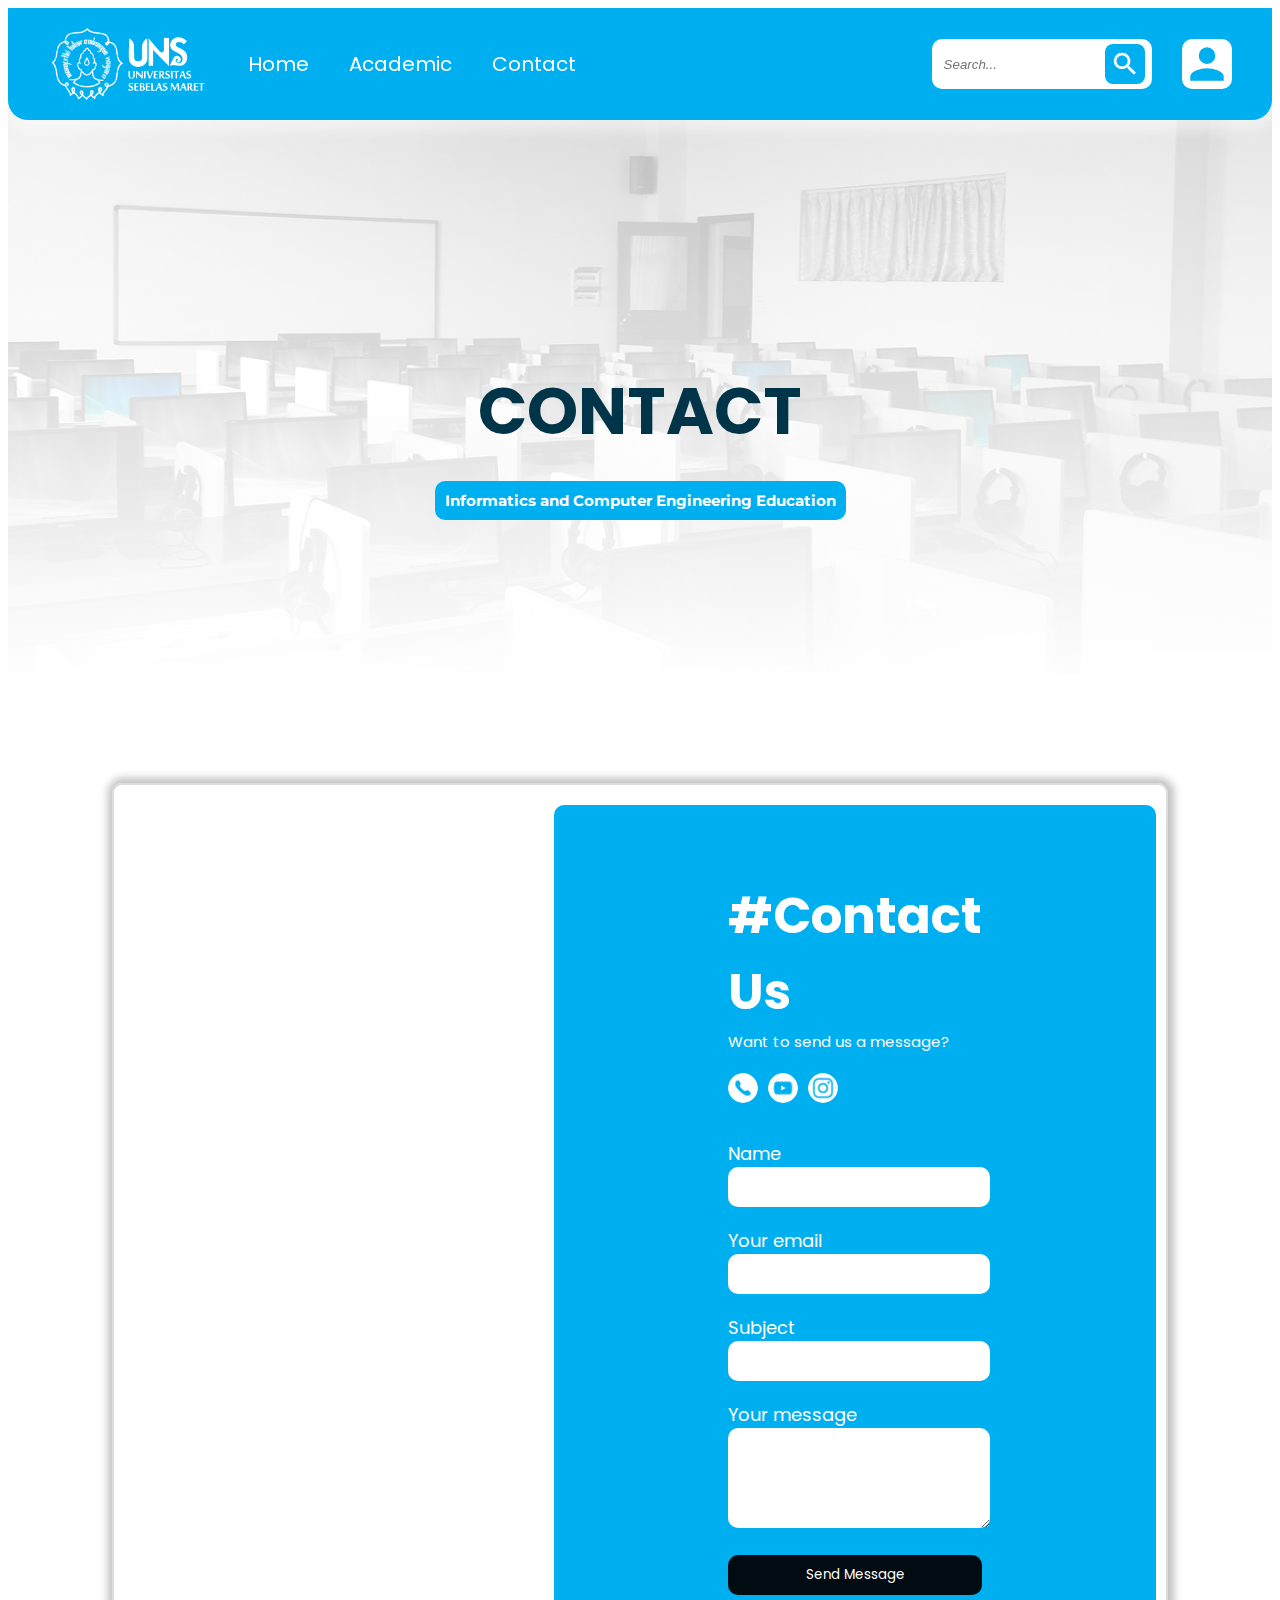
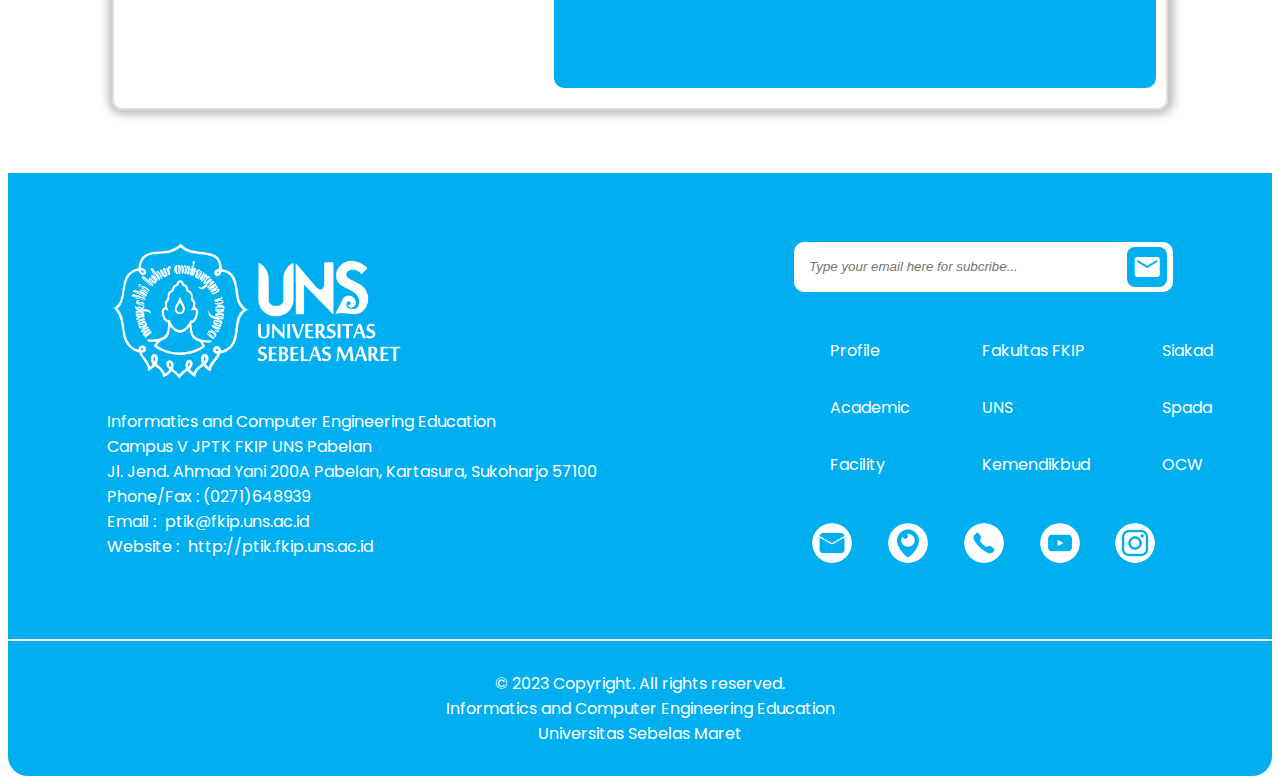
<file: html/contact.html>
<!DOCTYPE html>
<html lang="en">
    <head>
        <meta charset="utf-8">
        <meta name="description" content="Informatics and Computer Engineering Education, Faculty of Teacher Training and Education is a Study Program in Universitas Sebelas Maret Surakarta">
        <meta name="keywords" content="UNS, PTIK, Campus, Solo">
        <meta name="author" content="Heparia Arum Ndaru Ramdhani">
        <meta name="viewport" content="width=device-width, initial-scale=1">
        <link rel="shortcut icon" href="../asset/favicon.ico" type="image/x-icon">
        <title>Pendidikan Teknik Informatika dan Komputer</title>
        <link href="https://fonts.googleapis.com/icon?family=Material+Icons" rel="stylesheet">
        <link rel="stylesheet" type="text/css" href="../style/style.css">
        <link rel="stylesheet" type="text/css" href="../style/contact_style.css">
    </head>
    <body>
        <header>
            <div class="header-navigator">
                <div class="header-kiri">
                    <div class="carousel">
                        <div class="carousel-container">
                          <div class="carousel-item">
                            <img src="../asset/Universitas-Sebelas-Maret-Logo.png" title="Universitas Sebelas Maret" alt="Universitas Sebelas Maret" id="logoUNSHeader" class="logoUNS">
                          </div>
                          <div class="carousel-item">
                            <img src="../asset/ptikLogo.png" title="PTIK" alt="PTIK" class="logoUNS" id="logoptik">
                          </div>
                        </div>
                    </div>
                    <nav>
                        <ul>
                            <li><a href="./home.html" target="_self">Home</a></li>
                            <li><a href="./academic.html" target="_self">Academic</a></li>
                            <li><a href="./contact.html" target="_self">Contact</a></li>
                        </ul>
                    </nav>
                </div>
                <div class="header-kanan">
                    <div class="boxSearch boxInput">
                        <input type="text" placeholder="Search..." class="inputText">
                        <button type="submit" class="buttonIcon">
                            <span class="material-icons spanIcon">search</span>
                        </button>
                    </div>
                    <a href="./profil.html" target="_self"><span class="material-icons" id="iconPerson">person</span></a>
                </div>
            </div>
            <div class="header-title">
                <a href="#main">
                    <h1>Contact</h1>
                    <h3>Informatics and Computer Engineering Education</h3>
                </a>
            </div>
        </header>
        <main id="main">
            <article class="address">
                <iframe src="https://www.google.com/maps/embed?pb=!1m14!1m8!1m3!1d7910.3027998606285!2d110.774536!3d-7.558466!3m2!1i1024!2i768!4f13.1!3m3!1m2!1s0x2e7a14450d37a887%3A0xa3da5901b2534937!2sSebelas%20Maret%20University%20-%20Campus%205!5e0!3m2!1sen!2sus!4v1697339656182!5m2!1sen!2sus" width="400" height="830" style="border:0;" allowfullscreen="" loading="lazy" referrerpolicy="no-referrer-when-downgrade"></iframe>
            </article>
            <article class="kontak">
                <section class="title">
                    <h2>#Contact Us</h2>
                    <p>Want to send us a message?</p>
                    <div class="socialMedia icons">
                        <a href="tel:+622716489395" onclick="return confirm('Apakah Anda ingin menghubungi nomor ini?')"><img src="../asset/icon/telepon.png" class="icon"></a>
                        <a href="https://www.youtube.com/@ptikfkipuns6036"><img src="../asset/icon/youtube.png" class="icon"></a>
                        <a href="https://www.instagram.com/ptik_uns"><img src="../asset/icon/instagram.png" class="icon"></a>
                    </div>
                </section>
                <section class="email">
                    <form action="mailto:ptik@fkip.uns.ac.id?subject=Question about PTIK Study Program Website" method="post" enctype="text/plain">
                        <label for="name">Name</label><br>
                        <input type="text" name="Name" id="name" required><br>

                        <label for="email">Your email</label><br>
                        <input type="email" name="Email" id="email" required><br>

                        <label for="subject">Subject</label><br>
                        <input type="text" name="Subject" required><br>
    
                        <label for="Message">Your message</label><br>
                        <textarea name="Message" cols="30" rows="4" required></textarea><br>
                        
                        <input type="submit" value="Send Message" id="send">
                    </form>
                </section>
            </article>
        </main>
        <footer>
            <div class="footer-top">
                <div class="footer-left">
                    <img src="../asset/Universitas-Sebelas-Maret-Logo.png" title="Universitas Sebelas Maret" alt="Universitas Sebelas Maret" class="logoUNS" id="logoUNSFooter">
                    <p>
                        Informatics and Computer Engineering Education<br>
                        Campus V JPTK FKIP UNS Pabelan<br>
                        Jl. Jend. Ahmad Yani 200A Pabelan, Kartasura, Sukoharjo 57100<br>
                        Phone/Fax : (0271)648939<br>
                        Email : <a href="mailto:ptik@fkip.uns.ac.id?subject=Question about PTIK Study Program">ptik@fkip.uns.ac.id</a><br>
                        Website : <a href="http://ptik.fkip.uns.ac.id">http://ptik.fkip.uns.ac.id</a><br>
                    </p>
                </div>
                <div class="footer-right">
                    <div class="subscribeEmail boxInput">
                        <input type="email" class="inputText" placeholder="Type your email here for subcribe..." required>
                        <button type="submit" class="buttonIcon">
                            <span class="material-icons spanIcon">mail</span>
                        </button>
                    </div>
                    <div class="link">
                        <div class="footer-left linkItem">
                            <a href="#" target="contentFrame">Profile</a>
                            <a href="#" target="contentFrame">Academic</a>
                            <a href="#" target="contentFrame">Facility</a>
                        </div>
                        <div class="footer-center linkItem">
                            <a href="https://fkip.uns.ac.id/">Fakultas FKIP</a>
                            <a href="https://uns.ac.id/">UNS</a>
                            <a href="https://www.kemdikbud.go.id/">Kemendikbud</a>
                        </div>
                        <div class="footer-right linkItem">
                            <a href="https://siakad.uns.ac.id/">Siakad</a>
                            <a href="https://spada.uns.ac.id/">Spada</a>
                            <a href="https://ocw.uns.ac.id/">OCW</a>
                        </div>
                    </div>
                    <div class="socialMedia icons">
                        <a href="mailto:ptik@fkip.uns.ac.id?subject=Question about PTIK Study Program"><img src="../asset/icon/email.png" class="icon"></a>
                        <a href="https://maps.app.goo.gl/B1Z23grZSLw3KYnt8"><img src="../asset/icon/location.png" class="icon"></a>
                        <a href="tel:+622716489395"><img src="../asset/icon/telepon.png" class="icon"></a>
                        <a href="https://www.youtube.com/@ptikfkipuns6036"><img src="../asset/icon/youtube.png" class="icon"></a>
                        <a href="https://www.instagram.com/ptik_uns"><img src="../asset/icon/instagram.png" class="icon"></a>
                    </div>
                </div>
            </div>
            <div class="footer-bottom">
                <p>
                    &copy; 2023 Copyright. All rights reserved.<br>
                    Informatics and Computer Engineering Education<br>
                    Universitas Sebelas Maret
                </p>
            </div>
        </footer>
    </body>
</html>
</file>
<file: style/style.css>
@import url('https://fonts.googleapis.com/css2?family=Gloria+Hallelujah&family=Montserrat:ital,wght@0,200;0,300;0,400;0,500;1,200;1,300;1,400;1,500&family=Poppins:ital,wght@0,100;0,200;0,300;0,400;0,500;0,600;0,700;0,900;1,100;1,200;1,300;1,400;1,500;1,600;1,800;1,900&display=swap');

/* umum */
html {
    scroll-behavior: smooth;
    scrollbar-color: #00AFEF;
}

::placeholder {
    font-style: italic;
}
.material-icons {
    color: white;
}

body {
    font-family: 'Poppins', sans-serif;
}
.logoUNS {
    filter: brightness(0) invert(1);
    width: 160px;
    height: 80px;
}
.icons {
    display: flex;
    flex-direction: row;
    justify-content: space-around;
}
.icon {
    width: 40px;
    filter: brightness(0) invert(1);
    border-radius: 100%;
}
.icon:hover {
    transform: scale(1.5);
    transition: transform 0.3s, opacity 0.3s;
}
a {
    text-decoration: none;
    color: white;
}

.boxInput {
    position: relative;
    background-color: white;
    margin: 0 30px;
    display: flex;
    flex-direction: row;
    align-items: center;
    height: 50px;
    border-radius: 10px;
}
.buttonIcon:active .spanIcon {
    filter: brightness(80%);
}
.buttonIcon {
    background: none;
    border: none;
    cursor: pointer;
}

.spanIcon {
    transition: transform 0.3s, opacity 0.3s;
    background-color: #00AFEF;
    border-radius: 8px;
    font-size: 30px;
    padding: 5px;
}
.boxInput:hover, .material-icons:hover, .icon:hover{
    box-shadow: 0px -1px 12px 8px rgba(255,255,255,0.5);
    -webkit-box-shadow: 0px -1px 12px 8px rgba(255,255,255,0.5);
    -moz-box-shadow: 0px -1px 12px 8px rgba(255,255,255,0.5);
}
.buttonIcon:hover .spanIcon {
    transform: scale(1.5);
    opacity: 1;
    transition: transform 0.3s, opacity 0.3s;
    box-shadow: 0px -1px 12px 8px rgba(255,255,255,0.5);
    -webkit-box-shadow: 0px -1px 12px 8px rgba(255,255,255,0.5);
    -moz-box-shadow: 0px -1px 12px 8px rgba(255,255,255,0.5);
}
.inputText {
    width: 150px;
    padding: 5px;
    border: none;
    margin-left: 10px;
}
/* header */
header {
    display: flex;
    flex-direction: column;
    background-image: url(../asset/header.png);
}
.header-navigator {
    position: -webkit-sticky;
    position: sticky;
    top: 0;
    z-index: 1000;
    box-shadow: 1px 8px 14px 2px rgba(255,255,255,0.5);
    -webkit-box-shadow: 1px 8px 14px 2px rgba(255,255,255,0.5);
    -moz-box-shadow: 1px 8px 14px 2px rgba(255,255,255,0.5);
}
.header-navigator, .header-kanan, .header-kiri, .header-kiri > nav > ul {
    display: flex;
    flex-direction: row;
    font-size: 20px;
    background-color: #00AFEF;
    justify-content: space-between;
    align-items: center;
    padding: 0px 20px;
    border-radius: 0px 0px 20px 20px;
}
.header-kiri > nav > ul > li {
    list-style: none;
    margin: 21px 0;
}
.header-kiri > nav > ul > li > a {
    text-decoration: none;
    color: white;
    border-radius: 10px;
    transition: box-shadow 0.3s, opacity 0.3s;
    padding: 20px;
    margin: 0;
}

.header-kiri > nav > ul > li > a:hover {
    border-bottom: 2px solid white;
    border-radius: 10px;
    box-shadow: -7px -38px 54px 2px rgba(255,255,255,0.5) inset;
    -webkit-box-shadow: -7px -38px 54px 2px rgba(255,255,255,0.5) inset;
    -moz-box-shadow: -7px -38px 54px 2px rgba(255,255,255,0.5) inset;
}
.header-kanan > .boxSearch > input {
    margin-left: 3%;
}
.header-kanan > .boxSearch > button {
    margin-right: 8px;
}
#iconPerson {
    color: #00AFEF;
    background-color: white;
    height: fit-content;
    border-radius: 10px;
    font-size: 50px;
    display: flex;
}
#iconPerson:hover {
    transform: rotate(360deg);
    transition: transform 1s, opacity 0.3s;
}
.header-title {
    text-align: center;
    height: 600px;
    width: 80%;
    display: flex;
    flex-direction: column;
    justify-content: center;
    align-items: center;
    margin: auto;
}
.header-title > a{
    text-decoration: none;
}
.header-title > a:hover {
    transform: scale(1.1);
    transition: transform 0.3s, opacity 0.3s;
}
.header-title > a >h1 {
    font-size: 65px;
    color: #003448;
    margin-bottom: 20px;
    text-transform: uppercase;
}
.header-title > a >  h3 {
    font-size: 15px;
    background-color: #00AFEF;
    border-radius: 10px;
    width: fit-content;
    color: white;
    padding: 10px;
    margin: auto;
    margin-top: 0;
    font-family: 'Montserrat', 'Poppins', sans-serif;
}
/* footer */
footer {
    background-color: #00AFEF;
    display: flex;
    flex-direction: column;
    color: white;
    border-radius: 0 0 20px 20px;
}
.footer-top {
    display: flex;
    flex-direction: row;
    justify-content: space-around;
    align-items: center;
    padding: 5% 0;
}
#logoUNSFooter {
    width: 300px;
    height: 150px;
}
.footer-left {
    flex-basis: 1;
}
.footer-right {
    display: flex;
    flex-direction: column;
    width: 30%;
}
.link {
    display: flex;
    flex-direction: row;
    justify-content: space-around;
}
.linkItem {
    display: flex;
    flex-direction: column;
    margin: 30px 20px;
}
.linkItem > a {
    color: white;
    margin: 8px;
    padding: 8px;
    transition: background-color 0.3s, color 0.3s;
    border-radius: 10px;
}
.linkItem > a:hover {
    background-color: white;
    color: #00AFEF;
    text-align: center;
    border-radius: 10px;
}
.subscribeEmail{
    display: flex;
    flex-direction: row;
    justify-content: space-between;
    margin: 0;
}
.subscribeEmail > input {
    width: 100%;
}
.footer-bottom {
    border-top: 2px solid white;
}
.footer-bottom > p {
    margin: 30px;
    text-align: center;
}
p > a{
    border-radius: 10px;
    padding: 5px;
}
p > a:hover {
    border: 1px solid white;
    border-radius: 10px;
}
main {
    display: flex;
    flex-direction: column;
}

.carousel {
    display: flex;
    overflow: hidden;
    width: 160px;
    height: 80px;
}

.carousel-container {
    display: flex;
    flex-direction: column;
    height: 160px;
    animation: slideY 10s infinite;
}

.carousel-item > img {
    width: 160px;
    height: 80px;
}

.carousel-item {
    width: 160px;
    height: 80px;
    display: flex;
    justify-content: center;
    align-items: center;
}
@keyframes slideY {
    0% {
        transform: translateY(0);
    }
    50% {
        transform: translateY(-80px); 
    }
    100% {
        transform: translateY(0);
    }
}
.carousel-x {
    display: flex;
    overflow: hidden;
    width: 250px;
    height: 180px;
    border-radius: 10px;
    padding: 0;
    box-shadow: 1px 0px 8px 5px rgba(0,0,0,0.25);
    -webkit-box-shadow: 1px 0px 8px 5px rgba(0,0,0,0.25);
    -moz-box-shadow: 1px 0px 8px 5px rgba(0,0,0,0.25);
}
.carousel-container-x  > .carousel-item {
    width: 250px;
    height: 180px;
    display: flex;
    justify-content: center;
    align-items: center;
    padding: 0;
    margin: 0;
}
.carousel-container-x > .carousel-item > p {
    width: 250px;
    height: 180px;
    background-size: cover;
    background-repeat: no-repeat;
    display: flex;
    justify-content: center;
    align-items: center;
    color: transparent;
    transition: color 0.5s, opacity 0.5s;
    background-blend-mode: color-burn;
    font-size: 30px;
    text-align: center;
}

.carousel-container-x {
    display: flex;
    flex-direction: row;
    width: 1000px;
    animation: slideX 20s ease-in-out infinite;
}
.carousel-container-x > .carousel-item > p:hover {
    color: white;
    font-weight: bold;
    background-blend-mode:color-burn;
    text-shadow: 4px 4px 2px rgba(0,0,0,0.6);
}
@keyframes slideX {
    0% {
        transform: translateX(0);
    }
    25% {
        transform: translateX(-250px);
    }
    50% {
        transform: translateX(-500px);
    }
    75% {
        transform: translateX(-750px);
    }
    100% {
        transform: translateX(0);
    }
}
#logoptik {
    filter: none;
    height: 60px;
}
.largeItem {
    margin-top: 30px;
    margin-bottom: 60px;
}
.largeItem > .title {
    background-color: #00AFEF;
    width:auto;
    text-align: center;
    color: white;
    text-transform: uppercase;
    border-radius: 0;
    padding: 20px;
    justify-content: center;
    margin-bottom: 30px;
}
.largeItem > .content {
    display: flex;
    flex-direction: row;
    justify-content: space-around;
    overflow-x: auto;
}
.content > .item  {
    flex-basis: 1;
    width: 400px;
    border-radius: 10px;
    border: 2px solid #00AFEF;
    box-shadow: 10px 10px 0px 0px rgba(0,175,239,0.75);
    -webkit-box-shadow: 10px 10px 0px 0px rgba(0,175,239,0.75);
    -moz-box-shadow: 10px 10px 0px 0px rgba(0,175,239,0.75);
    padding: 20px;
    margin-bottom: 20px;
    font-size: smaller;
}

.content > .item >img {
    width: 400px;
    height: 200px;
    border-radius: 8px 8px 0 0;
}
.contentItem>h2 {
    color: #00AFEF;
}
.pop-up {
    display: none;
}

::-webkit-scrollbar {
    width: 12px; 
  }
  
  ::-webkit-scrollbar-thumb {
    background-color: #00AFEF; 
    border-radius: 6px; 
  }

  ::-webkit-scrollbar-track {
    background: whitesmoke; 
  }
</file>
<file: style/contact_style.css>
main {
    display: flex;
    flex-direction: row;
    justify-content: center;
    margin-bottom: 7%;
    width: 80%;
    border-radius: 10px;
    margin: 5% auto;
    border-radius: 10px;
    padding: 20px;
    border: 2px solid gainsboro;
    justify-content: space-between;
    align-items: center;
    box-shadow: 1px 0px 8px 5px rgba(0,0,0,0.25);
    -webkit-box-shadow: 1px 0px 8px 5px rgba(0,0,0,0.25);
    -moz-box-shadow: 1px 0px 8px 5px rgba(0,0,0,0.25);
}
.kontak {
    flex-basis: 3;
    width: 100%;
    padding: 7% 17%;
    border: 2px solid #00AFEF;
    background-color: #00AFEF;
    color: white;
    border-radius: 10px;
    display: flex;
    flex-direction: column;
    margin-left: 20px;
    height: 100%;
}

iframe {
    border-radius: 10px;
}
.title {
    display: flex;
    flex-direction: column;
    border-radius: 10px;
    border-radius: 10px;
    width: 100%;
    padding: 0;
    margin-bottom: 30px;
}
.title > h2, .title > p {
    font-size: 50px;
    margin: 0;
    padding: 0;
}
.title > p {
    font-size: 15px;
}
label {
    margin-bottom: 10px;
    font-size: 18px;
}
form > input, form> textarea {
    width:95%;
    border: none;
    border-radius: 10px;
    padding: 10px;
    margin-bottom: 20px;
    font-family: 'Poppins', sans-serif;
}
form >input[type="submit"] {
    background-color: #000c11;
    color: #fff; 
    padding: 10px 20px; 
    border: none;
    cursor: pointer;
    font-family: 'Poppins', sans-serif;
    width: 100%;
    border-radius: 10px;
    margin: auto;
}
#send {
    background-color: #000c11;  
    color: white;
}
.email {
    margin-bottom: 8%;
}
.kontak > section > .socialMedia {
    justify-content: flex-start;
    margin-top: 20px;
}
.kontak > section > .socialMedia > a {
    margin-right: 10px;
}
.kontak > section > .socialMedia > a > img {
    width: 30px;
}
</file>
